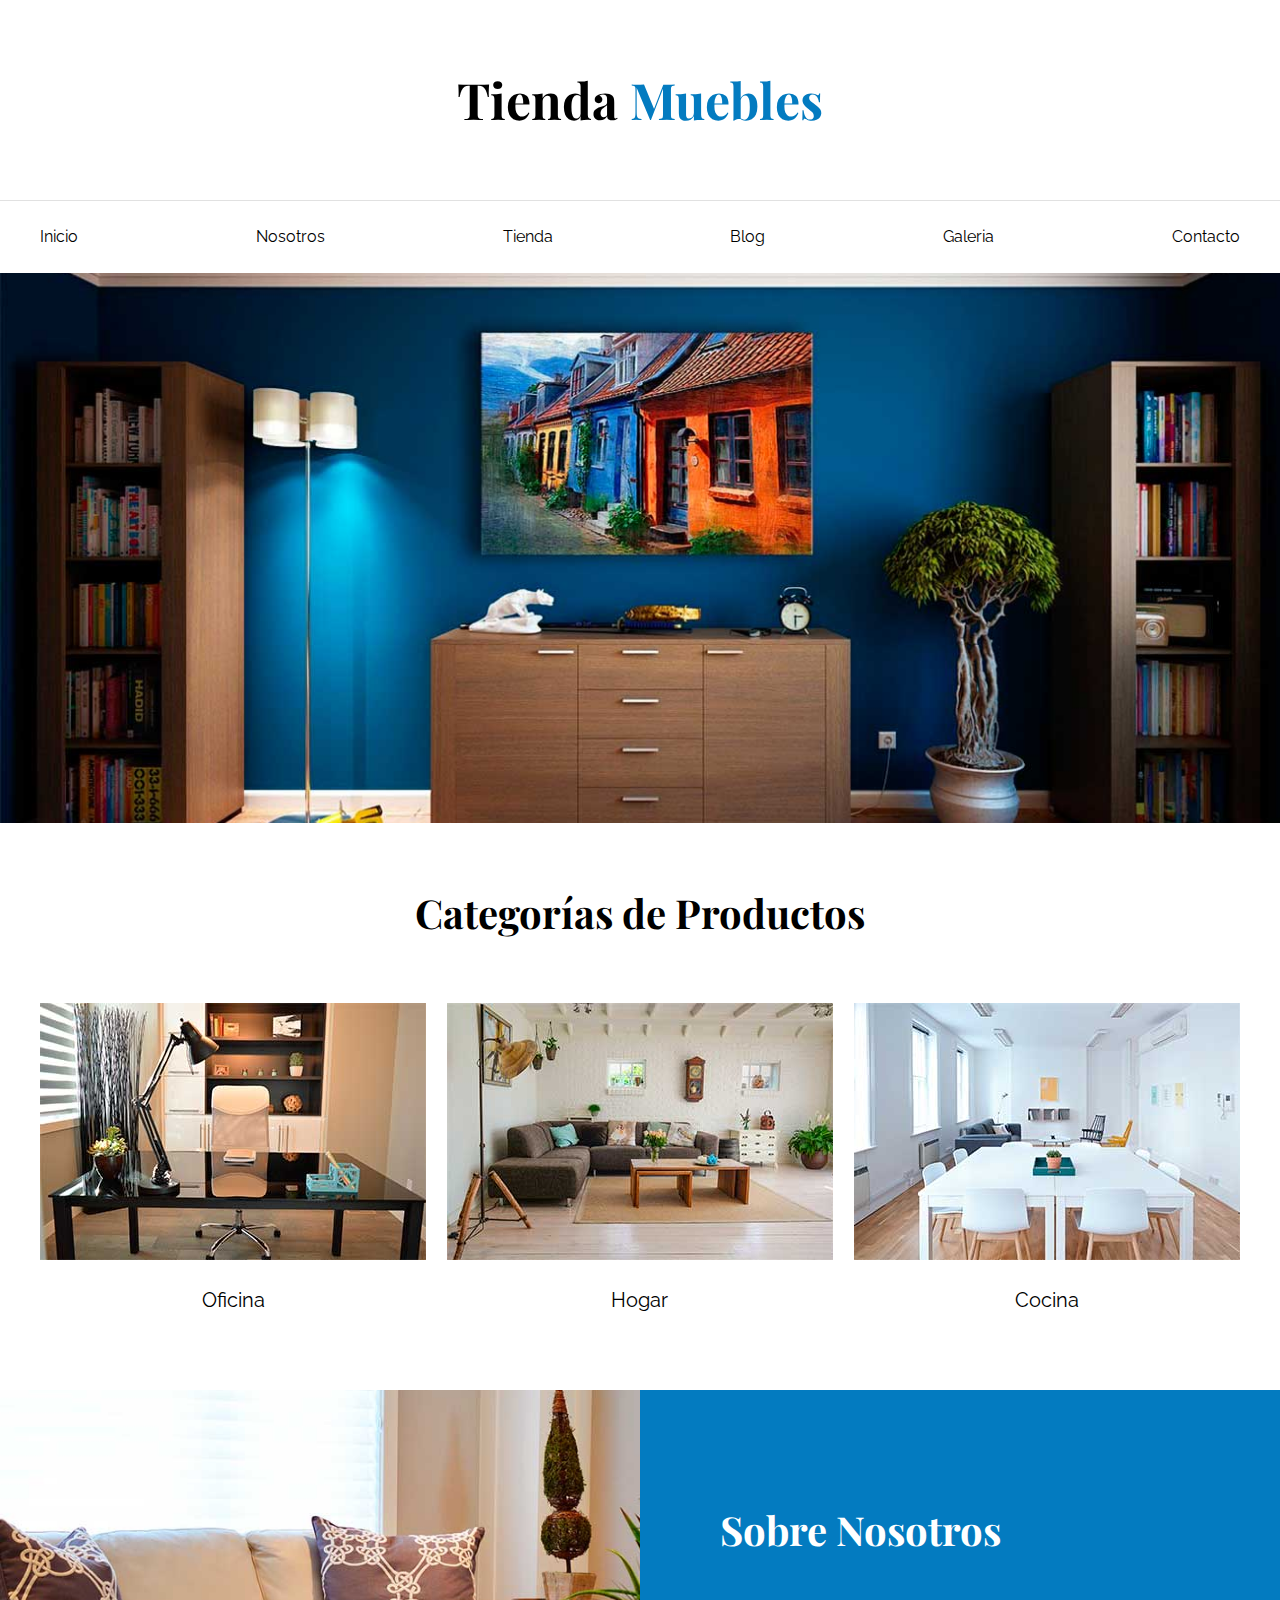
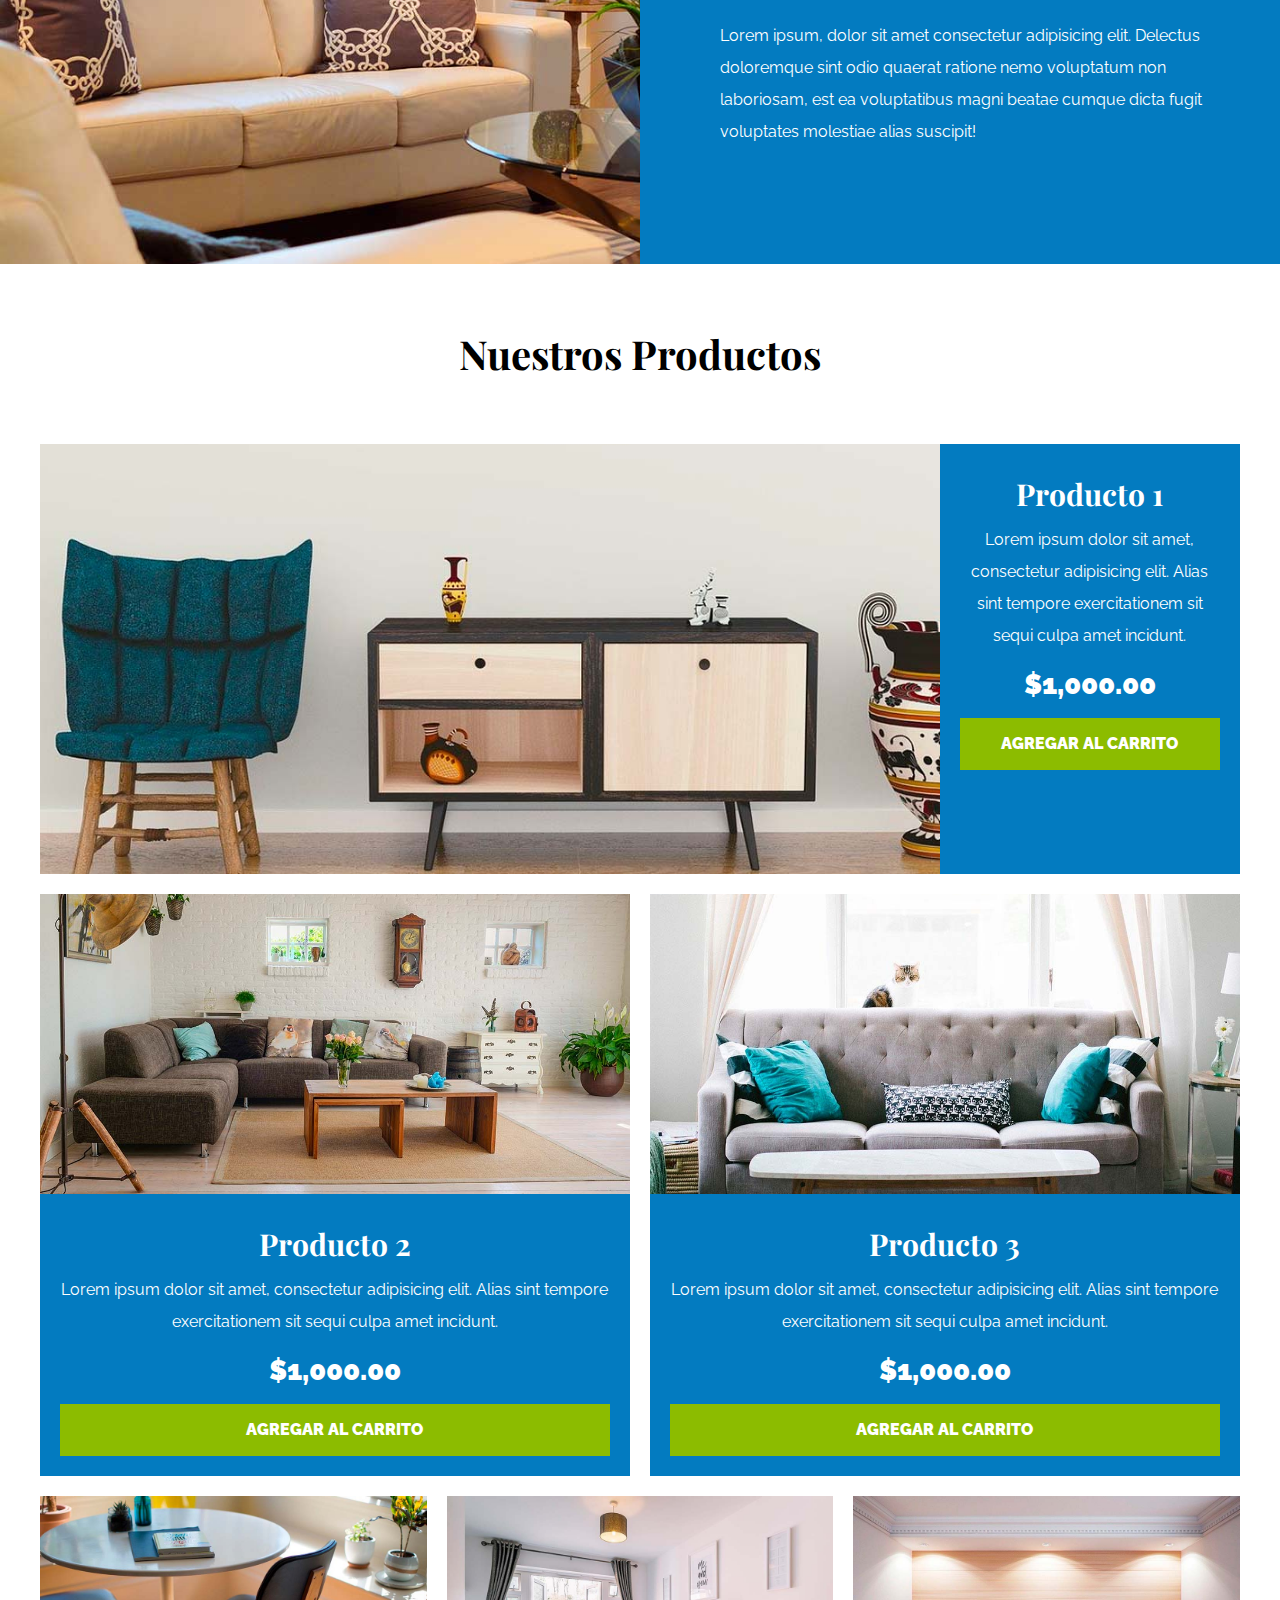
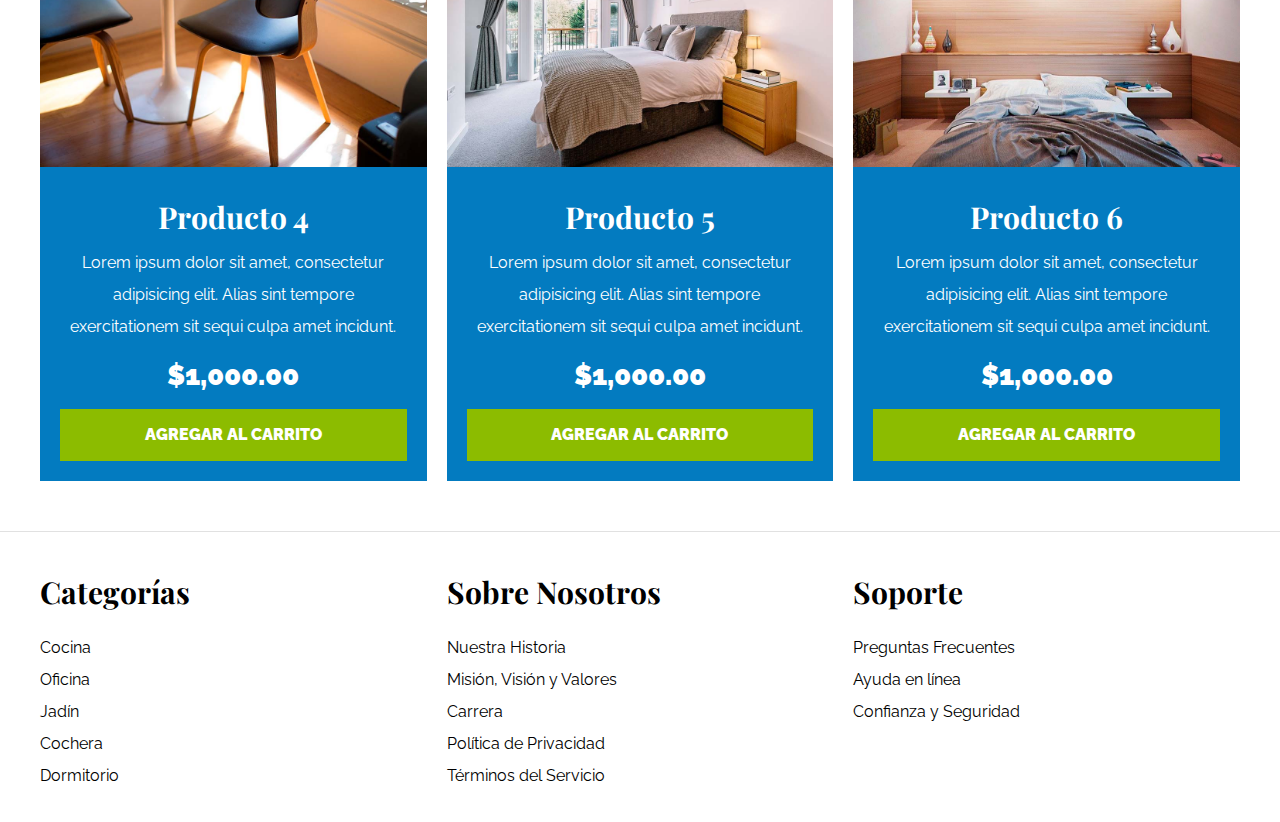
<file: index.html>
<!DOCTYPE html>
<html lang="en">
	<head>
		<meta charset="UTF-8" />
		<meta http-equiv="X-UA-Compatible" content="IE=edge" />
		<meta name="viewport" content="width=device-width, initial-scale=1.0" />
		<title>Ecommerse - Home</title>
		<link rel="stylesheet" href="css/sanitize.css" />
		<link rel="preconnect" href="https://fonts.googleapis.com" />
		<link rel="preconnect" href="https://fonts.gstatic.com" crossorigin />
		<link
			href="https://fonts.googleapis.com/css2?family=Playfair+Display:ital,wght@0,700;1,700&family=Raleway:ital,wght@0,100..900;1,100..900&display=swap"
			rel="stylesheet"
		/>
		<link rel="stylesheet" href="css/app.css" />
	</head>
	<body>
		<header>
			<h1 class="nombre-sitio">Tienda <span>Muebles</span></h1>
		</header>

		<div class="contenedor-navegacion">
			<nav class="nav-principal contenedor">
				<a href="index.html">Inicio</a>
				<a href="nosotros.html">Nosotros</a>
				<a href="tienda.html">Tienda</a>
				<a href="blog.html">Blog</a>
				<a href="galeria.html">Galeria</a>
				<a href="contacto.html">Contacto</a>
			</nav>
		</div>

		<div class="hero"></div>

		<section class="contenedor categorias text-center">
			<h2>Categorías de Productos</h2>

			<div class="listado-categorias">
				<div class="categoria">
					<img src="img/categoria1.jpg" alt="Imagen Categoria" />
					<a href="#">Oficina</a>
				</div>

				<div class="categoria">
					<img src="img/categoria2.jpg" alt="Imagen Categoria" />
					<a href="#">Hogar</a>
				</div>

				<div class="categoria">
					<img src="img/categoria3.jpg" alt="Imagen Categoria" />
					<a href="#">Cocina</a>
				</div>
			</div>
		</section>

		<section class="sobre-nosotros">
			<div class="contenedor sobre-nosotros-grid">
				<div class="texto-nosotros">
					<h2>Sobre Nosotros</h2>
					<p>
						Lorem ipsum, dolor sit amet consectetur adipisicing elit. Delectus doloremque sint odio quaerat
						ratione nemo voluptatum non laboriosam, est ea voluptatibus magni beatae cumque dicta fugit
						voluptates molestiae alias suscipit!
					</p>
				</div>
			</div>
		</section>

		<main class="contenido-principal contenedor">
			<h2 class="text-center">Nuestros Productos</h2>

			<div class="listado-productos">
				<div class="producto">
					<img src="img/producto1.jpg" alt="Imagen Producto" />

					<div class="texto-producto">
						<h3>Producto 1</h3>
						<p>
							Lorem ipsum dolor sit amet, consectetur adipisicing elit. Alias sint tempore exercitationem sit
							sequi culpa amet incidunt.
						</p>
						<p class="precio">$1,000.00</p>
						<a class="btn" href="#">Agregar al Carrito</a>
					</div>
					<!--Información del Producto-->
				</div>
				<!--Producto-->

				<div class="producto">
					<img src="img/producto2.jpg" alt="Imagen Producto" />

					<div class="texto-producto">
						<h3>Producto 2</h3>
						<p>
							Lorem ipsum dolor sit amet, consectetur adipisicing elit. Alias sint tempore exercitationem sit
							sequi culpa amet incidunt.
						</p>
						<p class="precio">$1,000.00</p>
						<a class="btn" href="#">Agregar al Carrito</a>
					</div>
					<!--Información del Producto-->
				</div>
				<!--Producto-->

				<div class="producto">
					<img src="img/producto3.jpg" alt="Imagen Producto" />

					<div class="texto-producto">
						<h3>Producto 3</h3>
						<p>
							Lorem ipsum dolor sit amet, consectetur adipisicing elit. Alias sint tempore exercitationem sit
							sequi culpa amet incidunt.
						</p>
						<p class="precio">$1,000.00</p>
						<a class="btn" href="#">Agregar al Carrito</a>
					</div>
					<!--Información del Producto-->
				</div>
				<!--Producto-->

				<div class="producto">
					<img src="img/producto4.jpg" alt="Imagen Producto" />

					<div class="texto-producto">
						<h3>Producto 4</h3>
						<p>
							Lorem ipsum dolor sit amet, consectetur adipisicing elit. Alias sint tempore exercitationem sit
							sequi culpa amet incidunt.
						</p>
						<p class="precio">$1,000.00</p>
						<a class="btn" href="#">Agregar al Carrito</a>
					</div>
					<!--Información del Producto-->
				</div>
				<!--Producto-->

				<div class="producto">
					<img src="img/producto5.jpg" alt="Imagen Producto" />

					<div class="texto-producto">
						<h3>Producto 5</h3>
						<p>
							Lorem ipsum dolor sit amet, consectetur adipisicing elit. Alias sint tempore exercitationem sit
							sequi culpa amet incidunt.
						</p>
						<p class="precio">$1,000.00</p>
						<a class="btn" href="#">Agregar al Carrito</a>
					</div>
					<!--Información del Producto-->
				</div>
				<!--Producto-->

				<div class="producto">
					<img src="img/producto6.jpg" alt="Imagen Producto" />

					<div class="texto-producto">
						<h3>Producto 6</h3>
						<p>
							Lorem ipsum dolor sit amet, consectetur adipisicing elit. Alias sint tempore exercitationem sit
							sequi culpa amet incidunt.
						</p>
						<p class="precio">$1,000.00</p>
						<a class="btn" href="#">Agregar al Carrito</a>
					</div>
					<!--Información del Producto-->
				</div>
				<!--Producto-->
			</div>
			<!--Fin de Listado de Productos-->
		</main>

		<footer class="site-footer">
			<div class="grid-footer contenedor">
				<div>
					<h3>Categorías</h3>

					<nav class="footer-menu">
						<a href="#">Cocina</a>
						<a href="#">Oficina</a>
						<a href="#">Jadín</a>
						<a href="#">Cochera</a>
						<a href="#">Dormitorio</a>
					</nav>
				</div>

				<div>
					<h3>Sobre Nosotros</h3>

					<nav class="footer-menu">
						<a href="#">Nuestra Historia</a>
						<a href="#">Misión, Visión y Valores</a>
						<a href="#">Carrera</a>
						<a href="#">Política de Privacidad</a>
						<a href="#">Términos del Servicio</a>
					</nav>
				</div>

				<div>
					<h3>Soporte</h3>

					<nav class="footer-menu">
						<a href="#">Preguntas Frecuentes</a>
						<a href="#">Ayuda en línea</a>
						<a href="#">Confianza y Seguridad</a>
					</nav>
				</div>
			</div>

			<!-- <p class="copyright">Todos los derechos reservados. TiendaMuebles</p> -->
		</footer>
	</body>
</html>
</file>
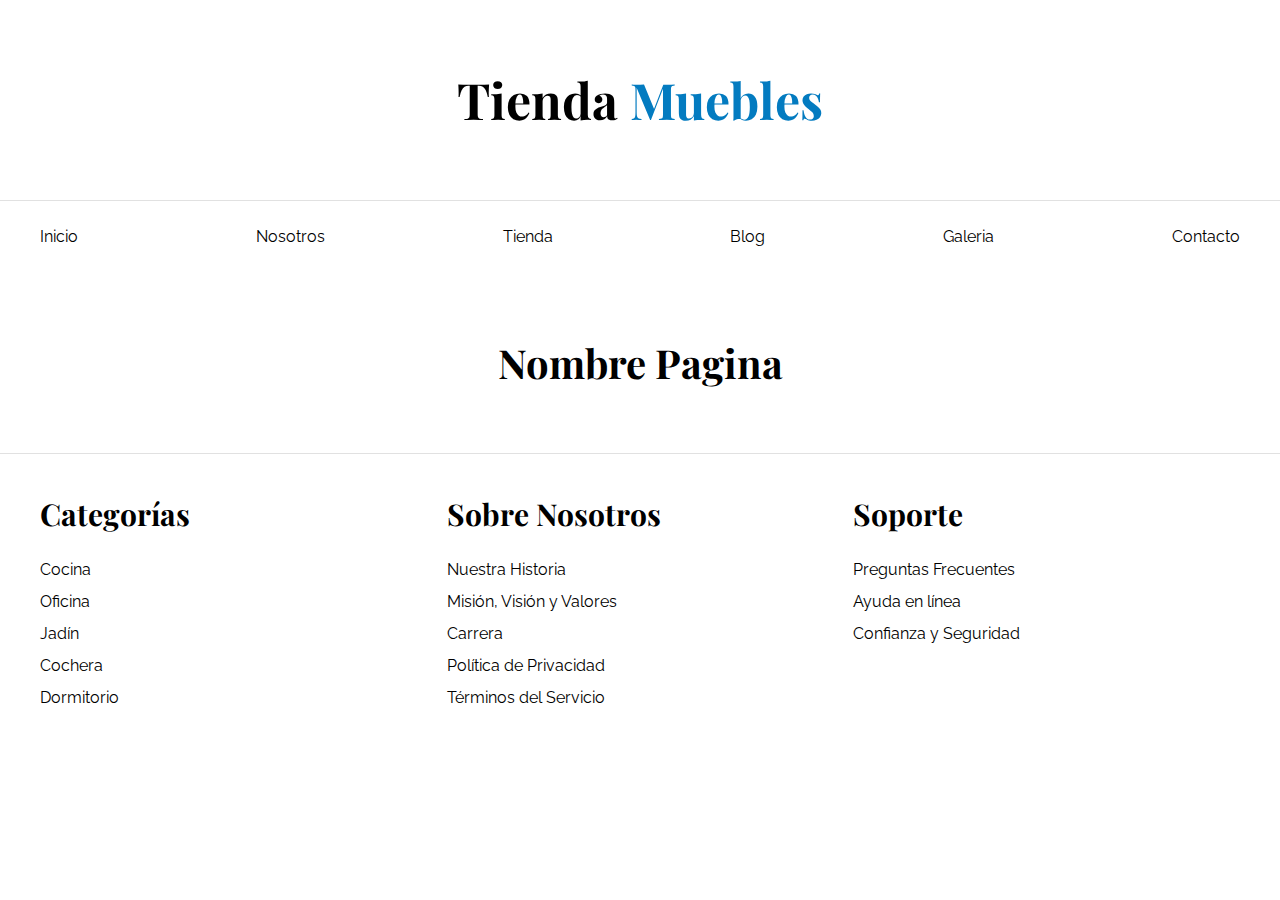
<file: base.html>
<!DOCTYPE html>
<html lang="en">
	<head>
		<meta charset="UTF-8" />
		<meta http-equiv="X-UA-Compatible" content="IE=edge" />
		<meta name="viewport" content="width=device-width, initial-scale=1.0" />
		<title>Ecommerse - Home</title>
		<link rel="stylesheet" href="css/sanitize.css" />
		<link rel="preconnect" href="https://fonts.googleapis.com" />
		<link rel="preconnect" href="https://fonts.gstatic.com" crossorigin />
		<link
			href="https://fonts.googleapis.com/css2?family=Playfair+Display:ital,wght@0,700;1,700&family=Raleway:ital,wght@0,100..900;1,100..900&display=swap"
			rel="stylesheet"
		/>
		<link rel="stylesheet" href="css/app.css" />
	</head>
	<body>
		<header>
			<h1 class="nombre-sitio">Tienda <span>Muebles</span></h1>
		</header>

		<div class="contenedor-navegacion">
			<nav class="nav-principal contenedor">
				<a href="index.html">Inicio</a>
				<a href="nosotros.html">Nosotros</a>
				<a href="tienda.html">Tienda</a>
				<a href="blog.html">Blog</a>
				<a href="galeria.html">Galeria</a>
				<a href="contacto.html">Contacto</a>
			</nav>
		</div>

		<main class="contenido-principal contenedor">
			<h2 class="text-center">Nombre Pagina</h2>
		</main>

		<footer class="site-footer">
			<div class="grid-footer contenedor">
				<div>
					<h3>Categorías</h3>

					<nav class="footer-menu">
						<a href="#">Cocina</a>
						<a href="#">Oficina</a>
						<a href="#">Jadín</a>
						<a href="#">Cochera</a>
						<a href="#">Dormitorio</a>
					</nav>
				</div>

				<div>
					<h3>Sobre Nosotros</h3>

					<nav class="footer-menu">
						<a href="#">Nuestra Historia</a>
						<a href="#">Misión, Visión y Valores</a>
						<a href="#">Carrera</a>
						<a href="#">Política de Privacidad</a>
						<a href="#">Términos del Servicio</a>
					</nav>
				</div>

				<div>
					<h3>Soporte</h3>

					<nav class="footer-menu">
						<a href="#">Preguntas Frecuentes</a>
						<a href="#">Ayuda en línea</a>
						<a href="#">Confianza y Seguridad</a>
					</nav>
				</div>
			</div>
		</footer>
	</body>
</html>
</file>
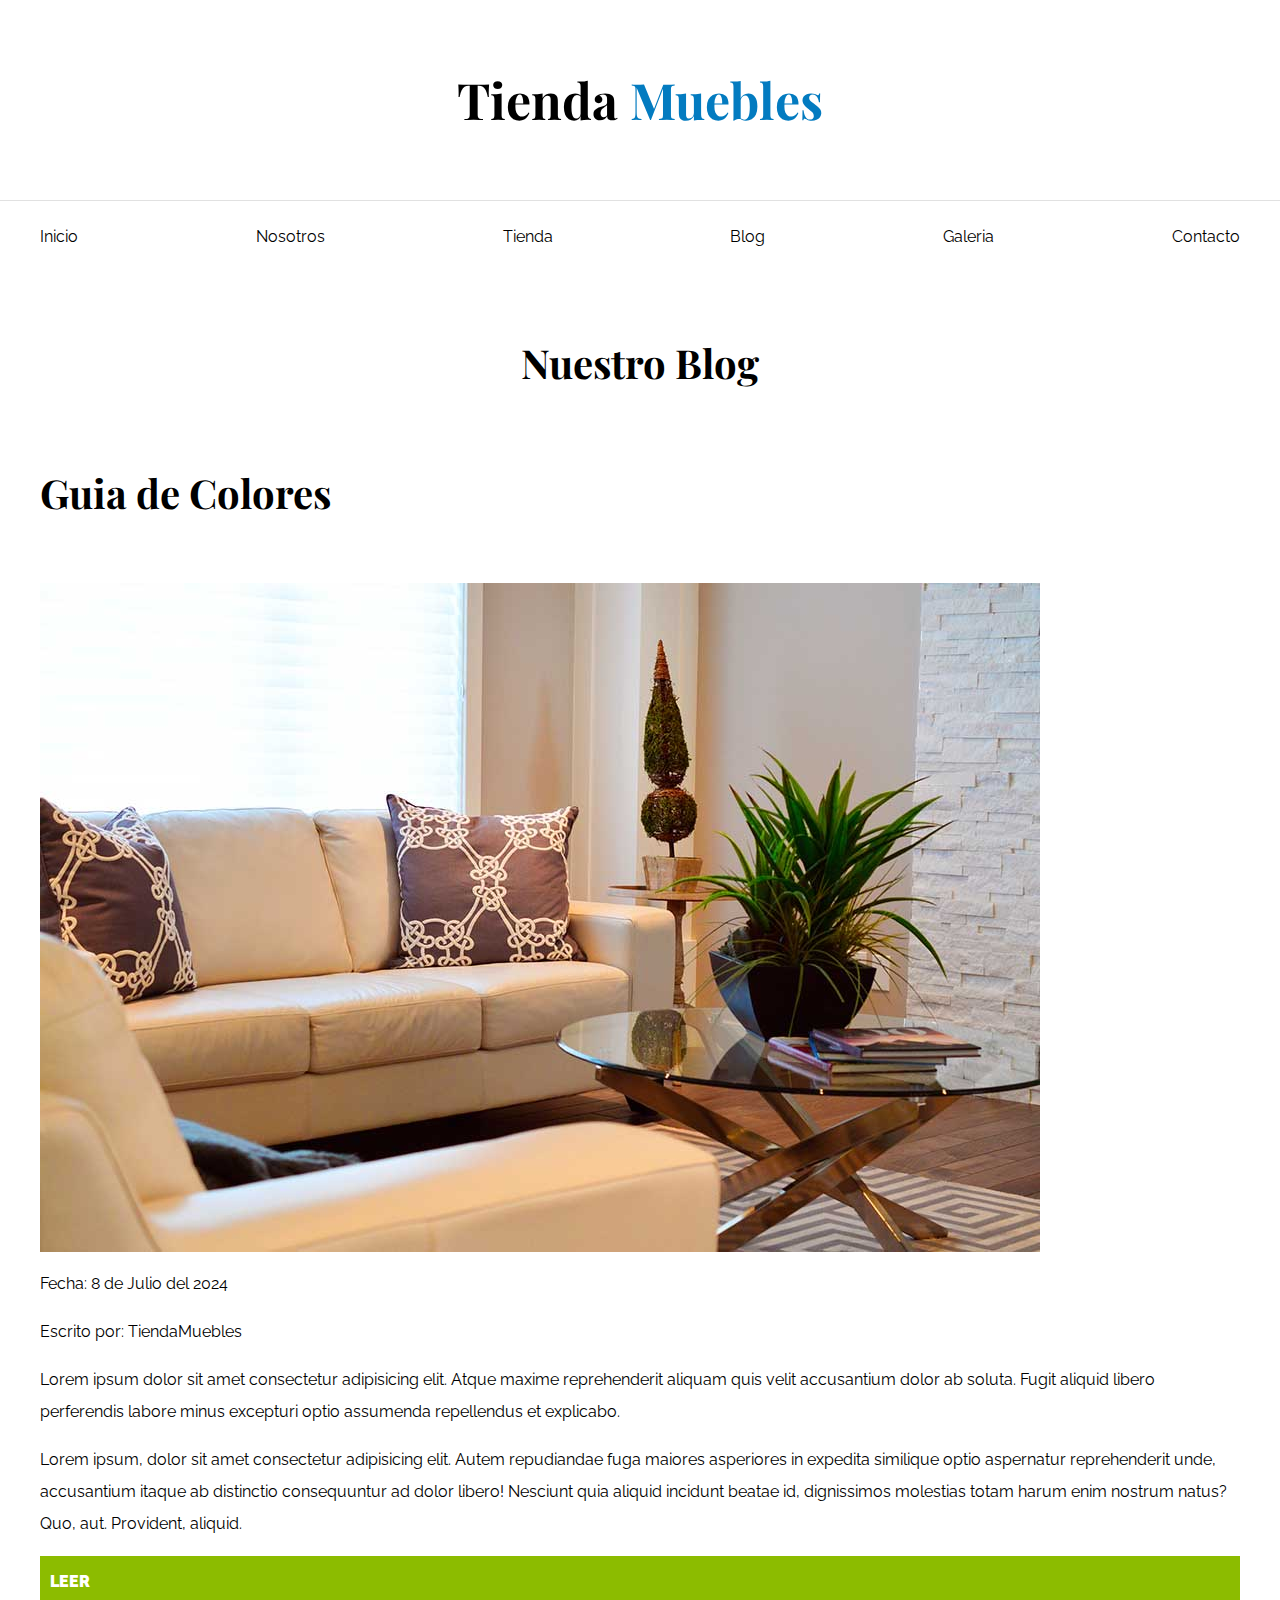
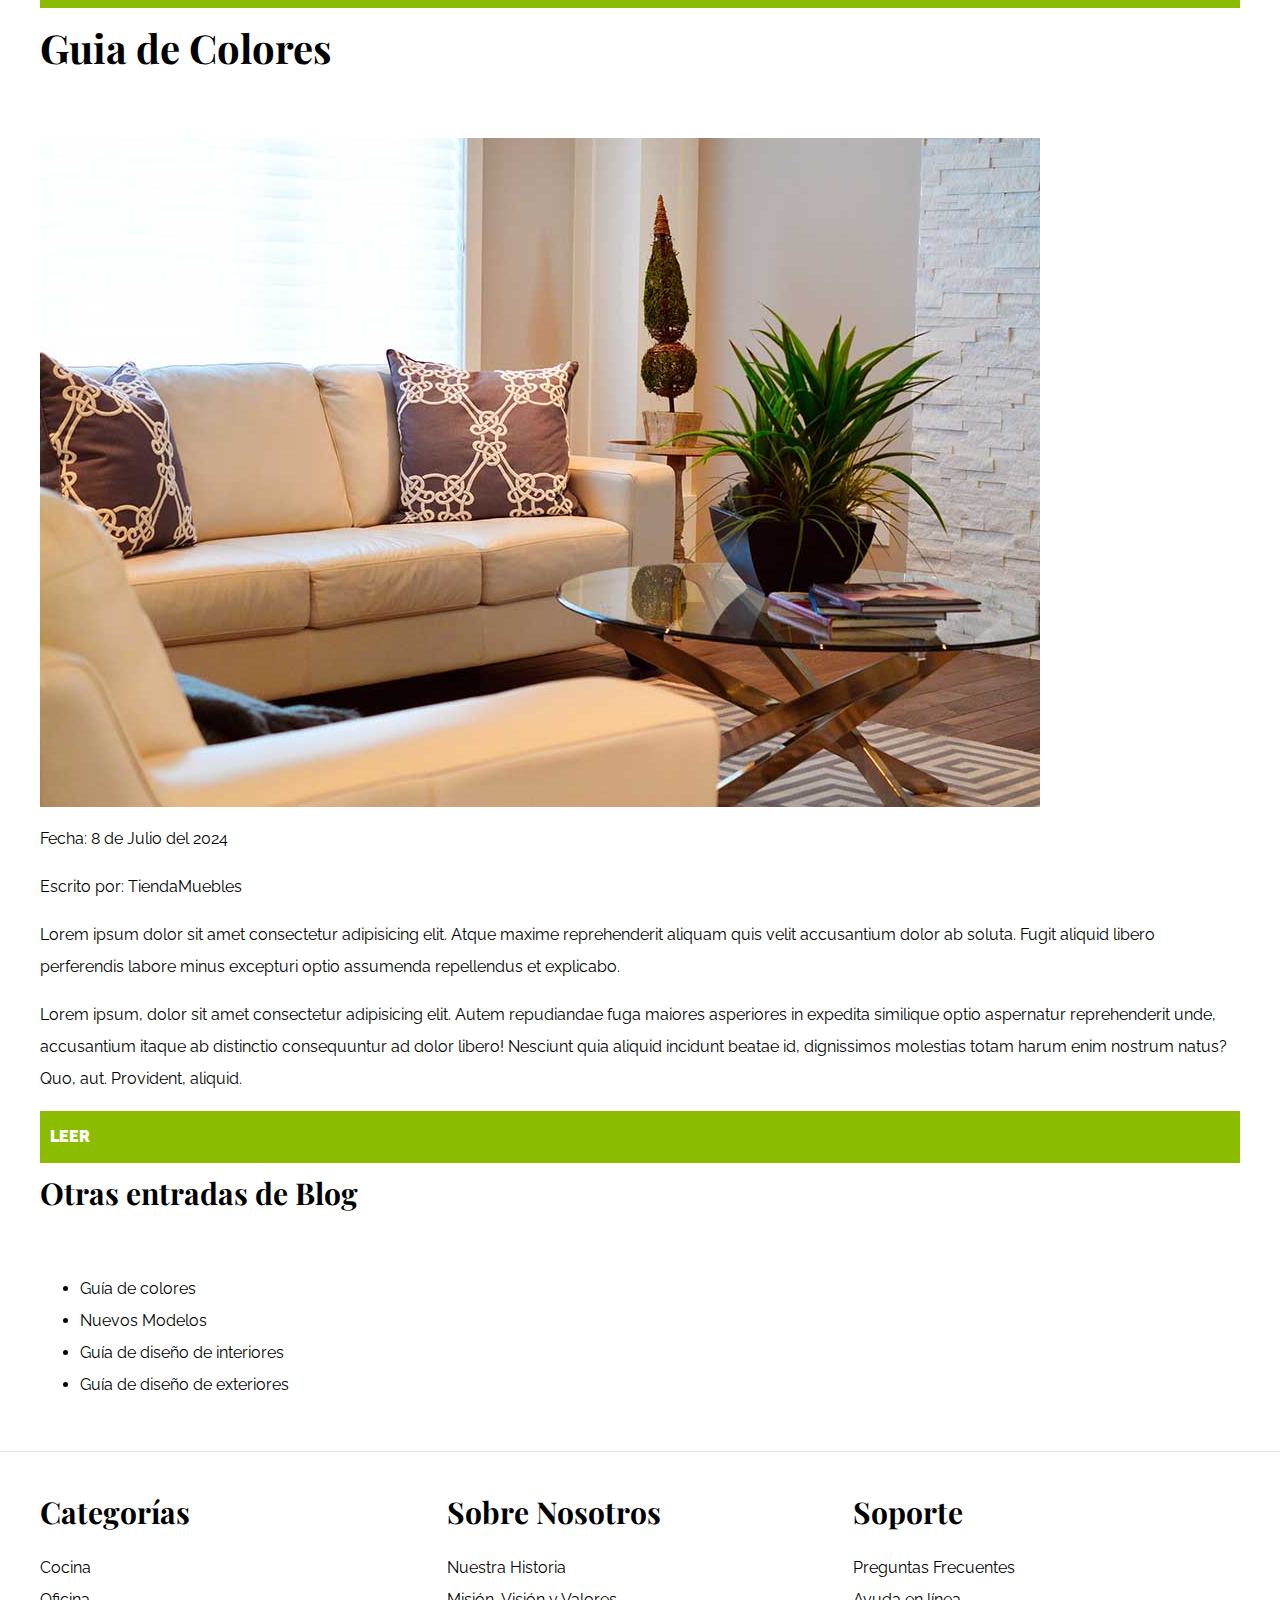
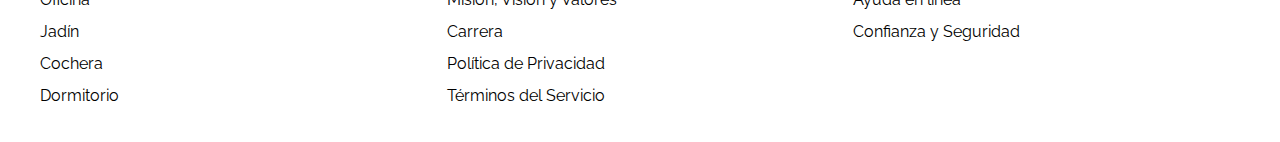
<file: blog.html>
<!DOCTYPE html>
<html lang="en">
	<head>
		<meta charset="UTF-8" />
		<meta http-equiv="X-UA-Compatible" content="IE=edge" />
		<meta name="viewport" content="width=device-width, initial-scale=1.0" />
		<title>Ecommerse - Blog</title>
		<link rel="stylesheet" href="css/sanitize.css" />
		<link rel="preconnect" href="https://fonts.googleapis.com" />
		<link rel="preconnect" href="https://fonts.gstatic.com" crossorigin />
		<link
			href="https://fonts.googleapis.com/css2?family=Playfair+Display:ital,wght@0,700;1,700&family=Raleway:ital,wght@0,100..900;1,100..900&display=swap"
			rel="stylesheet"
		/>
		<link rel="stylesheet" href="css/app.css" />
	</head>
	<body>
		<header>
			<h1 class="nombre-sitio">Tienda <span>Muebles</span></h1>
		</header>

		<div class="contenedor-navegacion">
			<nav class="nav-principal contenedor">
				<a href="index.html">Inicio</a>
				<a href="nosotros.html">Nosotros</a>
				<a href="tienda.html">Tienda</a>
				<a href="blog.html">Blog</a>
				<a href="galeria.html">Galeria</a>
				<a href="contacto.html">Contacto</a>
			</nav>
		</div>

		<main class="contenido-principal contenedor">
			<h2 class="text-center">Nuestro Blog</h2>

			<section class="contenedor-blog">
				<div class="blog">
					<article class="entrada">
						<h2>Guia de Colores</h2>

						<div class="imagen">
							<img src="img/nosotros.jpg" alt="Imagen blog" />
						</div>

						<div class="entrada-meta">
							<p>Fecha: <span>8 de Julio del 2024</span></p>
							<p>Escrito por: <span>TiendaMuebles</span></p>
						</div>

						<div class="entrada-blog">
							<p>
								Lorem ipsum dolor sit amet consectetur adipisicing elit. Atque maxime reprehenderit aliquam quis
								velit accusantium dolor ab soluta. Fugit aliquid libero perferendis labore minus excepturi optio
								assumenda repellendus et explicabo.
							</p>

							<p>
								Lorem ipsum, dolor sit amet consectetur adipisicing elit. Autem repudiandae fuga maiores asperiores
								in expedita similique optio aspernatur reprehenderit unde, accusantium itaque ab distinctio
								consequuntur ad dolor libero! Nesciunt quia aliquid incidunt beatae id, dignissimos molestias totam
								harum enim nostrum natus? Quo, aut. Provident, aliquid.
							</p>
						</div>
						<a href="entrada.html" class="btn max-width-30">Leer</a>
					</article>

					<article class="entrada">
						<h2>Guia de Colores</h2>

						<div class="imagen">
							<img src="img/nosotros.jpg" alt="Imagen blog" />
						</div>

						<div class="entrada-meta">
							<p>Fecha: <span>8 de Julio del 2024</span></p>
							<p>Escrito por: <span>TiendaMuebles</span></p>
						</div>

						<div class="entrada-blog">
							<p>
								Lorem ipsum dolor sit amet consectetur adipisicing elit. Atque maxime reprehenderit aliquam quis
								velit accusantium dolor ab soluta. Fugit aliquid libero perferendis labore minus excepturi optio
								assumenda repellendus et explicabo.
							</p>

							<p>
								Lorem ipsum, dolor sit amet consectetur adipisicing elit. Autem repudiandae fuga maiores asperiores
								in expedita similique optio aspernatur reprehenderit unde, accusantium itaque ab distinctio
								consequuntur ad dolor libero! Nesciunt quia aliquid incidunt beatae id, dignissimos molestias totam
								harum enim nostrum natus? Quo, aut. Provident, aliquid.
							</p>
						</div>

						<a href="entrada.html" class="btn max-width-30">Leer</a>
					</article>
				</div>

				<aside>
					<h3>Otras entradas de Blog</h3>

					<ul>
						<li>
							<a href="entrada.html">Guía de colores</a>
						</li>
						<li>
							<a href="entrada.html">Nuevos Modelos</a>
						</li>
						<li>
							<a href="entrada.html">Guía de diseño de interiores</a>
						</li>
						<li>
							<a href="entrada.html">Guía de diseño de exteriores</a>
						</li>
					</ul>
				</aside>
			</section>
		</main>

		<footer class="site-footer">
			<div class="grid-footer contenedor">
				<div>
					<h3>Categorías</h3>

					<nav class="footer-menu">
						<a href="#">Cocina</a>
						<a href="#">Oficina</a>
						<a href="#">Jadín</a>
						<a href="#">Cochera</a>
						<a href="#">Dormitorio</a>
					</nav>
				</div>

				<div>
					<h3>Sobre Nosotros</h3>

					<nav class="footer-menu">
						<a href="#">Nuestra Historia</a>
						<a href="#">Misión, Visión y Valores</a>
						<a href="#">Carrera</a>
						<a href="#">Política de Privacidad</a>
						<a href="#">Términos del Servicio</a>
					</nav>
				</div>

				<div>
					<h3>Soporte</h3>

					<nav class="footer-menu">
						<a href="#">Preguntas Frecuentes</a>
						<a href="#">Ayuda en línea</a>
						<a href="#">Confianza y Seguridad</a>
					</nav>
				</div>
			</div>
		</footer>
	</body>
</html>
</file>
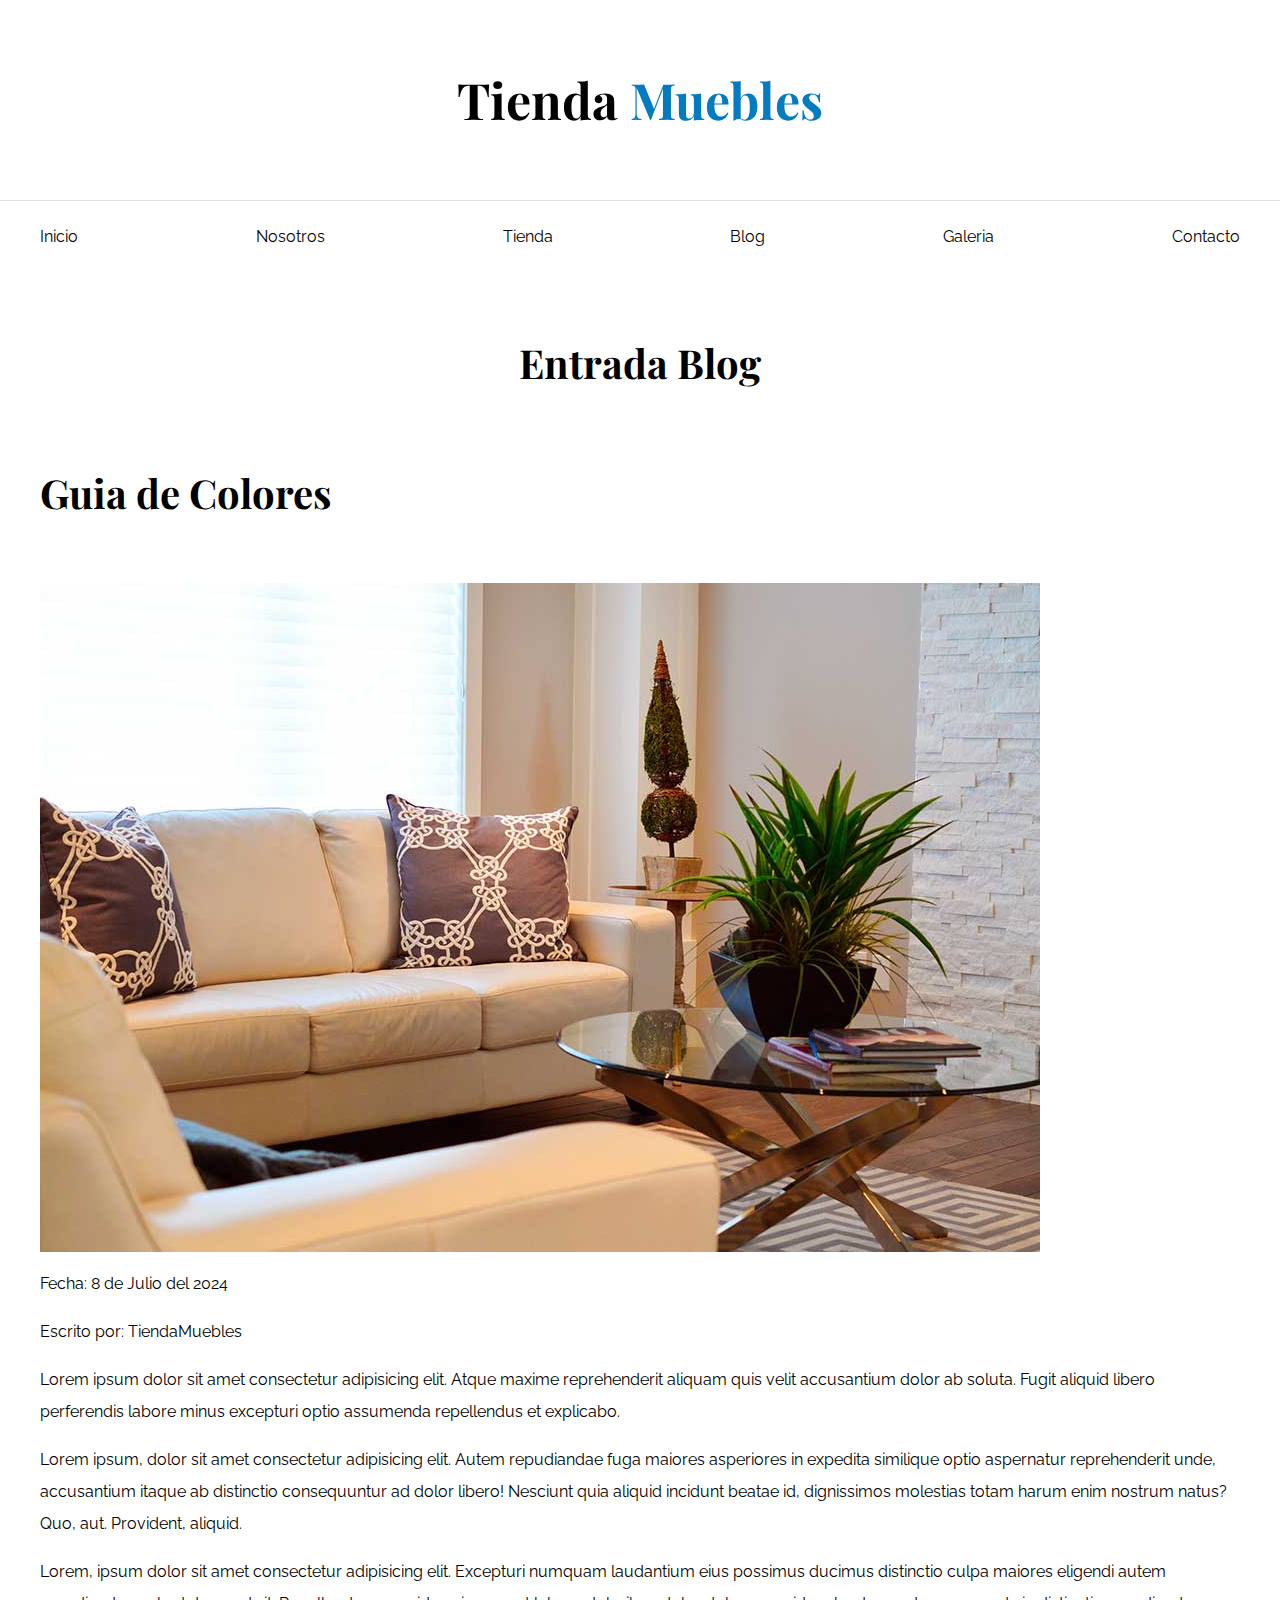
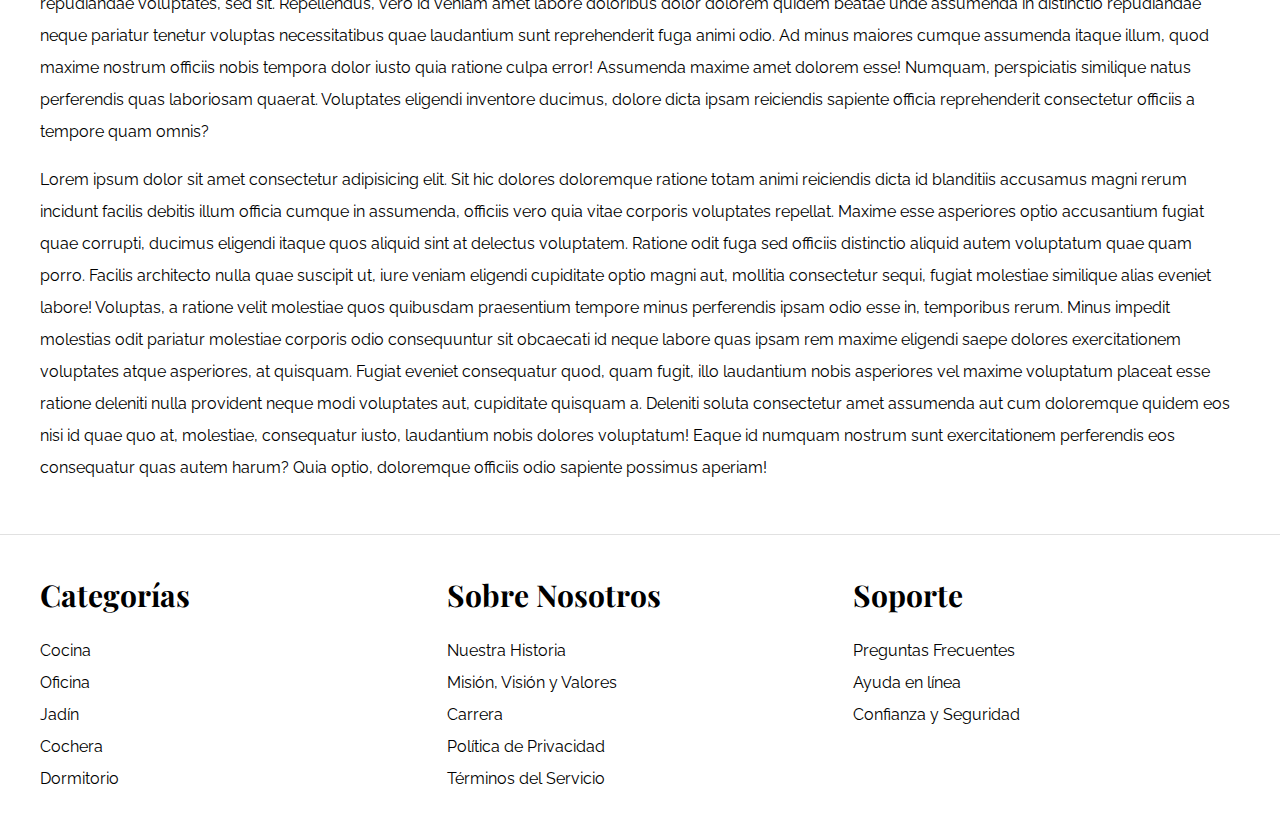
<file: entrada.html>
<!DOCTYPE html>
<html lang="en">
	<head>
		<meta charset="UTF-8" />
		<meta http-equiv="X-UA-Compatible" content="IE=edge" />
		<meta name="viewport" content="width=device-width, initial-scale=1.0" />
		<title>Ecommerse - Entrada Blog</title>
		<link rel="stylesheet" href="css/sanitize.css" />
		<link rel="preconnect" href="https://fonts.googleapis.com" />
		<link rel="preconnect" href="https://fonts.gstatic.com" crossorigin />
		<link
			href="https://fonts.googleapis.com/css2?family=Playfair+Display:ital,wght@0,700;1,700&family=Raleway:ital,wght@0,100..900;1,100..900&display=swap"
			rel="stylesheet"
		/>
		<link rel="stylesheet" href="css/app.css" />
	</head>
	<body>
		<header>
			<h1 class="nombre-sitio">Tienda <span>Muebles</span></h1>
		</header>

		<div class="contenedor-navegacion">
			<nav class="nav-principal contenedor">
				<a href="index.html">Inicio</a>
				<a href="nosotros.html">Nosotros</a>
				<a href="tienda.html">Tienda</a>
				<a href="blog.html">Blog</a>
				<a href="galeria.html">Galeria</a>
				<a href="contacto.html">Contacto</a>
			</nav>
		</div>

		<main class="contenido-principal contenedor">
			<h2 class="text-center">Entrada Blog</h2>

			<article class="entrada contenido-entrada-blog">
				<h2>Guia de Colores</h2>

				<div class="imagen">
					<img src="img/nosotros.jpg" alt="Imagen blog" />
				</div>

				<div class="entrada-meta">
					<p>Fecha: <span>8 de Julio del 2024</span></p>
					<p>Escrito por: <span>TiendaMuebles</span></p>
				</div>

				<div class="entrada-blog">
					<p>
						Lorem ipsum dolor sit amet consectetur adipisicing elit. Atque maxime reprehenderit aliquam quis
						velit accusantium dolor ab soluta. Fugit aliquid libero perferendis labore minus excepturi optio
						assumenda repellendus et explicabo.
					</p>

					<p>
						Lorem ipsum, dolor sit amet consectetur adipisicing elit. Autem repudiandae fuga maiores asperiores
						in expedita similique optio aspernatur reprehenderit unde, accusantium itaque ab distinctio
						consequuntur ad dolor libero! Nesciunt quia aliquid incidunt beatae id, dignissimos molestias totam
						harum enim nostrum natus? Quo, aut. Provident, aliquid.
					</p>
					<p>
						Lorem, ipsum dolor sit amet consectetur adipisicing elit. Excepturi numquam laudantium eius possimus
						ducimus distinctio culpa maiores eligendi autem repudiandae voluptates, sed sit. Repellendus, vero
						id veniam amet labore doloribus dolor dolorem quidem beatae unde assumenda in distinctio repudiandae
						neque pariatur tenetur voluptas necessitatibus quae laudantium sunt reprehenderit fuga animi odio.
						Ad minus maiores cumque assumenda itaque illum, quod maxime nostrum officiis nobis tempora dolor
						iusto quia ratione culpa error! Assumenda maxime amet dolorem esse! Numquam, perspiciatis similique
						natus perferendis quas laboriosam quaerat. Voluptates eligendi inventore ducimus, dolore dicta ipsam
						reiciendis sapiente officia reprehenderit consectetur officiis a tempore quam omnis?
					</p>
					<p>
						Lorem ipsum dolor sit amet consectetur adipisicing elit. Sit hic dolores doloremque ratione totam
						animi reiciendis dicta id blanditiis accusamus magni rerum incidunt facilis debitis illum officia
						cumque in assumenda, officiis vero quia vitae corporis voluptates repellat. Maxime esse asperiores
						optio accusantium fugiat quae corrupti, ducimus eligendi itaque quos aliquid sint at delectus
						voluptatem. Ratione odit fuga sed officiis distinctio aliquid autem voluptatum quae quam porro.
						Facilis architecto nulla quae suscipit ut, iure veniam eligendi cupiditate optio magni aut, mollitia
						consectetur sequi, fugiat molestiae similique alias eveniet labore! Voluptas, a ratione velit
						molestiae quos quibusdam praesentium tempore minus perferendis ipsam odio esse in, temporibus rerum.
						Minus impedit molestias odit pariatur molestiae corporis odio consequuntur sit obcaecati id neque
						labore quas ipsam rem maxime eligendi saepe dolores exercitationem voluptates atque asperiores, at
						quisquam. Fugiat eveniet consequatur quod, quam fugit, illo laudantium nobis asperiores vel maxime
						voluptatum placeat esse ratione deleniti nulla provident neque modi voluptates aut, cupiditate
						quisquam a. Deleniti soluta consectetur amet assumenda aut cum doloremque quidem eos nisi id quae
						quo at, molestiae, consequatur iusto, laudantium nobis dolores voluptatum! Eaque id numquam nostrum
						sunt exercitationem perferendis eos consequatur quas autem harum? Quia optio, doloremque officiis
						odio sapiente possimus aperiam!
					</p>
				</div>
			</article>
		</main>

		<footer class="site-footer">
			<div class="grid-footer contenedor">
				<div>
					<h3>Categorías</h3>

					<nav class="footer-menu">
						<a href="#">Cocina</a>
						<a href="#">Oficina</a>
						<a href="#">Jadín</a>
						<a href="#">Cochera</a>
						<a href="#">Dormitorio</a>
					</nav>
				</div>

				<div>
					<h3>Sobre Nosotros</h3>

					<nav class="footer-menu">
						<a href="#">Nuestra Historia</a>
						<a href="#">Misión, Visión y Valores</a>
						<a href="#">Carrera</a>
						<a href="#">Política de Privacidad</a>
						<a href="#">Términos del Servicio</a>
					</nav>
				</div>

				<div>
					<h3>Soporte</h3>

					<nav class="footer-menu">
						<a href="#">Preguntas Frecuentes</a>
						<a href="#">Ayuda en línea</a>
						<a href="#">Confianza y Seguridad</a>
					</nav>
				</div>
			</div>
		</footer>
	</body>
</html>
</file>
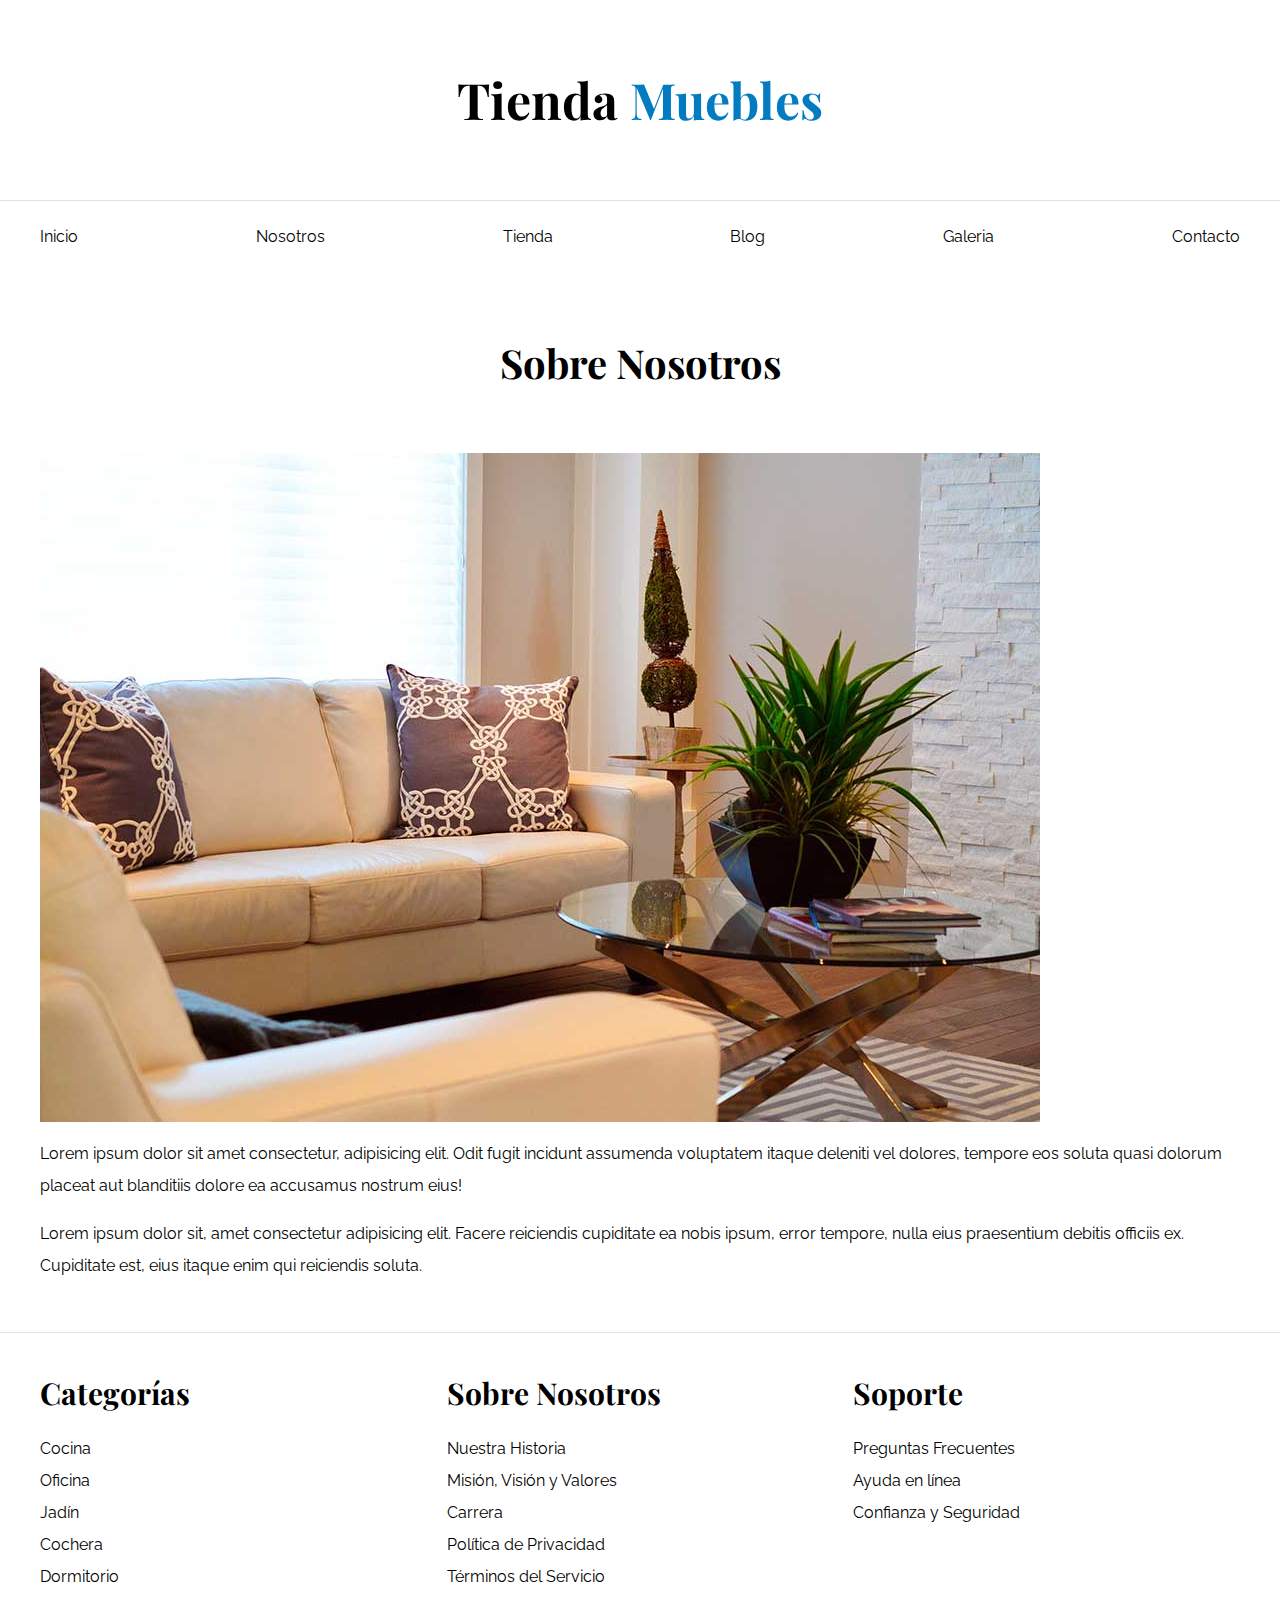
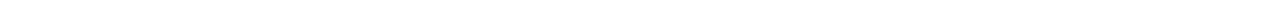
<file: nosotros.html>
<!DOCTYPE html>
<html lang="en">
	<head>
		<meta charset="UTF-8" />
		<meta http-equiv="X-UA-Compatible" content="IE=edge" />
		<meta name="viewport" content="width=device-width, initial-scale=1.0" />
		<title>Ecommerse - Nosotros</title>
		<link rel="stylesheet" href="css/sanitize.css" />
		<link rel="preconnect" href="https://fonts.googleapis.com" />
		<link rel="preconnect" href="https://fonts.gstatic.com" crossorigin />
		<link
			href="https://fonts.googleapis.com/css2?family=Playfair+Display:ital,wght@0,700;1,700&family=Raleway:ital,wght@0,100..900;1,100..900&display=swap"
			rel="stylesheet"
		/>
		<link rel="stylesheet" href="css/app.css" />
	</head>
	<body>
		<header>
			<h1 class="nombre-sitio">Tienda <span>Muebles</span></h1>
		</header>

		<div class="contenedor-navegacion">
			<nav class="nav-principal contenedor">
				<a href="index.html">Inicio</a>
				<a href="nosotros.html">Nosotros</a>
				<a href="tienda.html">Tienda</a>
				<a href="blog.html">Blog</a>
				<a href="galeria.html">Galeria</a>
				<a href="contacto.html">Contacto</a>
			</nav>
		</div>

		<main class="contenido-principal contenedor">
			<h2 class="text-center">Sobre Nosotros</h2>

			<div class="contenido-nosotros">
				<div class="imagen">
					<img src="img/nosotros.jpg" alt="Imagen nosotros" />
				</div>

				<div class="informacion-nosotros">
					<p>
						Lorem ipsum dolor sit amet consectetur, adipisicing elit. Odit fugit incidunt assumenda voluptatem
						itaque deleniti vel dolores, tempore eos soluta quasi dolorum placeat aut blanditiis dolore ea
						accusamus nostrum eius!
					</p>

					<p>
						Lorem ipsum dolor sit, amet consectetur adipisicing elit. Facere reiciendis cupiditate ea nobis
						ipsum, error tempore, nulla eius praesentium debitis officiis ex. Cupiditate est, eius itaque enim
						qui reiciendis soluta.
					</p>
				</div>
			</div>
		</main>

		<footer class="site-footer">
			<div class="grid-footer contenedor">
				<div>
					<h3>Categorías</h3>

					<nav class="footer-menu">
						<a href="#">Cocina</a>
						<a href="#">Oficina</a>
						<a href="#">Jadín</a>
						<a href="#">Cochera</a>
						<a href="#">Dormitorio</a>
					</nav>
				</div>

				<div>
					<h3>Sobre Nosotros</h3>

					<nav class="footer-menu">
						<a href="#">Nuestra Historia</a>
						<a href="#">Misión, Visión y Valores</a>
						<a href="#">Carrera</a>
						<a href="#">Política de Privacidad</a>
						<a href="#">Términos del Servicio</a>
					</nav>
				</div>

				<div>
					<h3>Soporte</h3>

					<nav class="footer-menu">
						<a href="#">Preguntas Frecuentes</a>
						<a href="#">Ayuda en línea</a>
						<a href="#">Confianza y Seguridad</a>
					</nav>
				</div>
			</div>
		</footer>
	</body>
</html>
</file>
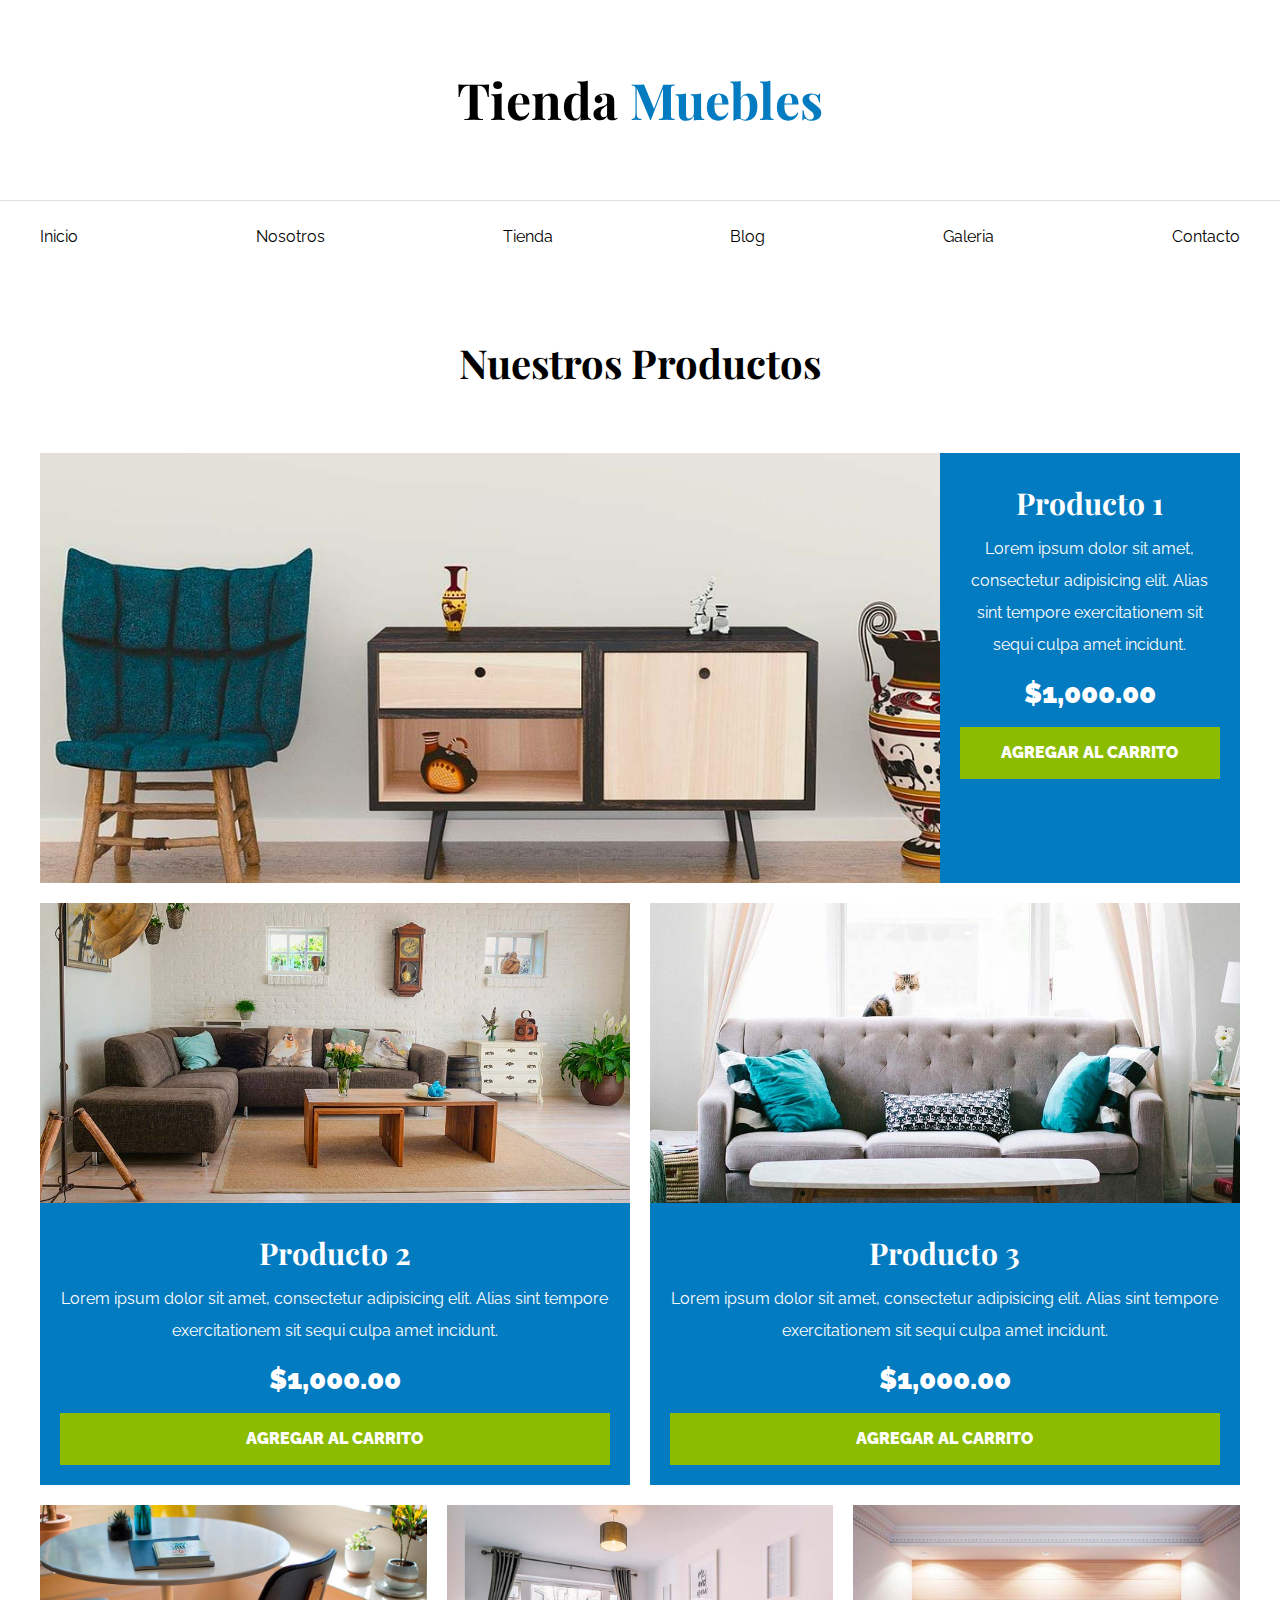
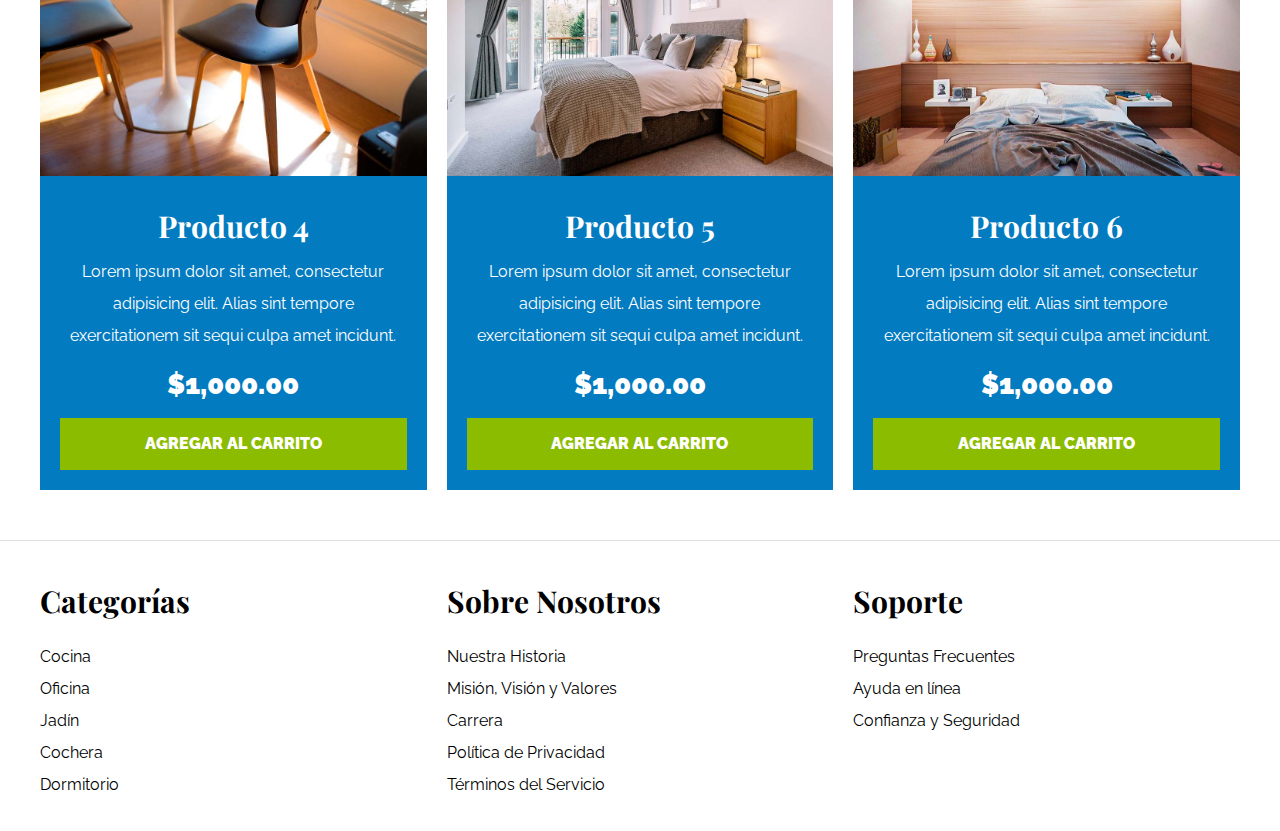
<file: tienda.html>
<!DOCTYPE html>
<html lang="en">
	<head>
		<meta charset="UTF-8" />
		<meta http-equiv="X-UA-Compatible" content="IE=edge" />
		<meta name="viewport" content="width=device-width, initial-scale=1.0" />
		<title>Ecommerse - Tienda</title>
		<link rel="stylesheet" href="css/sanitize.css" />
		<link rel="preconnect" href="https://fonts.googleapis.com" />
		<link rel="preconnect" href="https://fonts.gstatic.com" crossorigin />
		<link
			href="https://fonts.googleapis.com/css2?family=Playfair+Display:ital,wght@0,700;1,700&family=Raleway:ital,wght@0,100..900;1,100..900&display=swap"
			rel="stylesheet"
		/>
		<link rel="stylesheet" href="css/app.css" />
	</head>
	<body>
		<header>
			<h1 class="nombre-sitio">Tienda <span>Muebles</span></h1>
		</header>

		<div class="contenedor-navegacion">
			<nav class="nav-principal contenedor">
				<a href="index.html">Inicio</a>
				<a href="nosotros.html">Nosotros</a>
				<a href="tienda.html">Tienda</a>
				<a href="blog.html">Blog</a>
				<a href="galeria.html">Galeria</a>
				<a href="contacto.html">Contacto</a>
			</nav>
		</div>

		<main class="contenido-principal contenedor">
			<h2 class="text-center">Nuestros Productos</h2>

			<div class="listado-productos">
				<div class="producto">
					<img src="img/producto1.jpg" alt="Imagen Producto" />

					<div class="texto-producto">
						<h3>Producto 1</h3>
						<p>
							Lorem ipsum dolor sit amet, consectetur adipisicing elit. Alias sint tempore exercitationem sit
							sequi culpa amet incidunt.
						</p>
						<p class="precio">$1,000.00</p>
						<a class="btn" href="#">Agregar al Carrito</a>
					</div>
					<!--Información del Producto-->
				</div>
				<!--Producto-->

				<div class="producto">
					<img src="img/producto2.jpg" alt="Imagen Producto" />

					<div class="texto-producto">
						<h3>Producto 2</h3>
						<p>
							Lorem ipsum dolor sit amet, consectetur adipisicing elit. Alias sint tempore exercitationem sit
							sequi culpa amet incidunt.
						</p>
						<p class="precio">$1,000.00</p>
						<a class="btn" href="#">Agregar al Carrito</a>
					</div>
					<!--Información del Producto-->
				</div>
				<!--Producto-->

				<div class="producto">
					<img src="img/producto3.jpg" alt="Imagen Producto" />

					<div class="texto-producto">
						<h3>Producto 3</h3>
						<p>
							Lorem ipsum dolor sit amet, consectetur adipisicing elit. Alias sint tempore exercitationem sit
							sequi culpa amet incidunt.
						</p>
						<p class="precio">$1,000.00</p>
						<a class="btn" href="#">Agregar al Carrito</a>
					</div>
					<!--Información del Producto-->
				</div>
				<!--Producto-->

				<div class="producto">
					<img src="img/producto4.jpg" alt="Imagen Producto" />

					<div class="texto-producto">
						<h3>Producto 4</h3>
						<p>
							Lorem ipsum dolor sit amet, consectetur adipisicing elit. Alias sint tempore exercitationem sit
							sequi culpa amet incidunt.
						</p>
						<p class="precio">$1,000.00</p>
						<a class="btn" href="#">Agregar al Carrito</a>
					</div>
					<!--Información del Producto-->
				</div>
				<!--Producto-->

				<div class="producto">
					<img src="img/producto5.jpg" alt="Imagen Producto" />

					<div class="texto-producto">
						<h3>Producto 5</h3>
						<p>
							Lorem ipsum dolor sit amet, consectetur adipisicing elit. Alias sint tempore exercitationem sit
							sequi culpa amet incidunt.
						</p>
						<p class="precio">$1,000.00</p>
						<a class="btn" href="#">Agregar al Carrito</a>
					</div>
					<!--Información del Producto-->
				</div>
				<!--Producto-->

				<div class="producto">
					<img src="img/producto6.jpg" alt="Imagen Producto" />

					<div class="texto-producto">
						<h3>Producto 6</h3>
						<p>
							Lorem ipsum dolor sit amet, consectetur adipisicing elit. Alias sint tempore exercitationem sit
							sequi culpa amet incidunt.
						</p>
						<p class="precio">$1,000.00</p>
						<a class="btn" href="#">Agregar al Carrito</a>
					</div>
					<!--Información del Producto-->
				</div>
				<!--Producto-->
			</div>
			<!--Fin de Listado de Productos-->
		</main>

		<footer class="site-footer">
			<div class="grid-footer contenedor">
				<div>
					<h3>Categorías</h3>

					<nav class="footer-menu">
						<a href="#">Cocina</a>
						<a href="#">Oficina</a>
						<a href="#">Jadín</a>
						<a href="#">Cochera</a>
						<a href="#">Dormitorio</a>
					</nav>
				</div>

				<div>
					<h3>Sobre Nosotros</h3>

					<nav class="footer-menu">
						<a href="#">Nuestra Historia</a>
						<a href="#">Misión, Visión y Valores</a>
						<a href="#">Carrera</a>
						<a href="#">Política de Privacidad</a>
						<a href="#">Términos del Servicio</a>
					</nav>
				</div>

				<div>
					<h3>Soporte</h3>

					<nav class="footer-menu">
						<a href="#">Preguntas Frecuentes</a>
						<a href="#">Ayuda en línea</a>
						<a href="#">Confianza y Seguridad</a>
					</nav>
				</div>
			</div>
		</footer>
	</body>
</html>
</file>
<file: css/sanitize.css>
/* Document
 * ========================================================================== */

/**
 * Add border box sizing in all browsers (opinionated).
 */

*,
::before,
::after {
	box-sizing: border-box;
}

/**
 * 1. Add text decoration inheritance in all browsers (opinionated).
 * 2. Add vertical alignment inheritance in all browsers (opinionated).
 */

::before,
::after {
	text-decoration: inherit; /* 1 */
	vertical-align: inherit; /* 2 */
}

/**
 * 1. Use the default cursor in all browsers (opinionated).
 * 2. Change the line height in all browsers (opinionated).
 * 3. Use a 4-space tab width in all browsers (opinionated).
 * 4. Remove the grey highlight on links in iOS (opinionated).
 * 5. Prevent adjustments of font size after orientation changes in
 *    IE on Windows Phone and in iOS.
 * 6. Breaks words to prevent overflow in all browsers (opinionated).
 */

html {
	cursor: default; /* 1 */
	line-height: 1.5; /* 2 */
	-moz-tab-size: 4; /* 3 */
	tab-size: 4; /* 3 */
	-webkit-tap-highlight-color: transparent /* 4 */;
	-ms-text-size-adjust: 100%; /* 5 */
	-webkit-text-size-adjust: 100%; /* 5 */
	word-break: break-word; /* 6 */
}

/* Sections
 * ========================================================================== */

/**
 * Remove the margin in all browsers (opinionated).
 */

body {
	margin: 0;
}

/**
 * Correct the font size and margin on `h1` elements within `section` and
 * `article` contexts in Chrome, Edge, Firefox, and Safari.
 */

h1 {
	font-size: 2em;
	margin: 0.67em 0;
}

/* Grouping content
 * ========================================================================== */

/**
 * Remove the margin on nested lists in Chrome, Edge, IE, and Safari.
 */

dl dl,
dl ol,
dl ul,
ol dl,
ul dl {
	margin: 0;
}

/**
 * Remove the margin on nested lists in Edge 18- and IE.
 */

ol ol,
ol ul,
ul ol,
ul ul {
	margin: 0;
}

/**
 * 1. Add the correct sizing in Firefox.
 * 2. Show the overflow in Edge 18- and IE.
 */

hr {
	height: 0; /* 1 */
	overflow: visible; /* 2 */
}

/**
 * Add the correct display in IE.
 */

main {
	display: block;
}

/**
 * Remove the list style on navigation lists in all browsers (opinionated).
 */

nav ol,
nav ul {
	list-style: none;
	padding: 0;
}

/**
 * 1. Correct the inheritance and scaling of font size in all browsers.
 * 2. Correct the odd `em` font sizing in all browsers.
 */

pre {
	font-family: monospace, monospace; /* 1 */
	font-size: 1em; /* 2 */
}

/* Text-level semantics
 * ========================================================================== */

/**
 * Remove the gray background on active links in IE 10.
 */

a {
	background-color: transparent;
}

/**
 * Add the correct text decoration in Edge 18-, IE, and Safari.
 */

abbr[title] {
	text-decoration: underline;
	text-decoration: underline dotted;
}

/**
 * Add the correct font weight in Chrome, Edge, and Safari.
 */

b,
strong {
	font-weight: bolder;
}

/**
 * 1. Correct the inheritance and scaling of font size in all browsers.
 * 2. Correct the odd `em` font sizing in all browsers.
 */

code,
kbd,
samp {
	font-family: monospace, monospace; /* 1 */
	font-size: 1em; /* 2 */
}

/**
 * Add the correct font size in all browsers.
 */

small {
	font-size: 80%;
}

/* Embedded content
 * ========================================================================== */

/*
 * Change the alignment on media elements in all browsers (opinionated).
 */

audio,
canvas,
iframe,
img,
svg,
video {
	vertical-align: middle;
}

/**
 * Add the correct display in IE 9-.
 */

audio,
video {
	display: inline-block;
}

/**
 * Add the correct display in iOS 4-7.
 */

audio:not([controls]) {
	display: none;
	height: 0;
}

/**
 * Remove the border on iframes in all browsers (opinionated).
 */

iframe {
	border-style: none;
}

/**
 * Remove the border on images within links in IE 10-.
 */

img {
	border-style: none;
}

/**
 * Change the fill color to match the text color in all browsers (opinionated).
 */

svg:not([fill]) {
	fill: currentColor;
}

/**
 * Hide the overflow in IE.
 */

svg:not(:root) {
	overflow: hidden;
}

/* Tabular data
 * ========================================================================== */

/**
 * Collapse border spacing in all browsers (opinionated).
 */

table {
	border-collapse: collapse;
}

/* Forms
 * ========================================================================== */

/**
 * Remove the margin on controls in Safari.
 */

button,
input,
select {
	margin: 0;
}

/**
 * 1. Show the overflow in IE.
 * 2. Remove the inheritance of text transform in Edge 18-, Firefox, and IE.
 */

button {
	overflow: visible; /* 1 */
	text-transform: none; /* 2 */
}

/**
 * Correct the inability to style buttons in iOS and Safari.
 */

button,
[type="button"],
[type="reset"],
[type="submit"] {
	appearance: button;
}

/**
 * 1. Change the inconsistent appearance in all browsers (opinionated).
 * 2. Correct the padding in Firefox.
 */

fieldset {
	border: 1px solid #a0a0a0; /* 1 */
	padding: 0.35em 0.75em 0.625em; /* 2 */
}

/**
 * Show the overflow in Edge 18- and IE.
 */

input {
	overflow: visible;
}

/**
 * 1. Correct the text wrapping in Edge 18- and IE.
 * 2. Correct the color inheritance from `fieldset` elements in IE.
 */

legend {
	color: inherit; /* 2 */
	display: table; /* 1 */
	max-width: 100%; /* 1 */
	white-space: normal; /* 1 */
}

/**
 * 1. Add the correct display in Edge 18- and IE.
 * 2. Add the correct vertical alignment in Chrome, Edge, and Firefox.
 */

progress {
	display: inline-block; /* 1 */
	vertical-align: baseline; /* 2 */
}

/**
 * Remove the inheritance of text transform in Firefox.
 */

select {
	text-transform: none;
}

/**
 * 1. Remove the margin in Firefox and Safari.
 * 2. Remove the default vertical scrollbar in IE.
 * 3. Change the resize direction in all browsers (opinionated).
 */

textarea {
	margin: 0; /* 1 */
	overflow: auto; /* 2 */
	resize: vertical; /* 3 */
}

/**
 * Remove the padding in IE 10-.
 */

[type="checkbox"],
[type="radio"] {
	padding: 0;
}

/**
 * 1. Correct the odd appearance in Chrome, Edge, and Safari.
 * 2. Correct the outline style in Safari.
 */

[type="search"] {
	appearance: textfield; /* 1 */
	outline-offset: -2px; /* 2 */
}

/**
 * Correct the cursor style of increment and decrement buttons in Safari.
 */

::-webkit-inner-spin-button,
::-webkit-outer-spin-button {
	height: auto;
}

/**
 * Correct the text style of placeholders in Chrome, Edge, and Safari.
 */

::-webkit-input-placeholder {
	color: inherit;
	opacity: 0.54;
}

/**
 * Remove the inner padding in Chrome, Edge, and Safari on macOS.
 */

::-webkit-search-decoration {
	-webkit-appearance: none;
}

/**
 * 1. Correct the inability to style upload buttons in iOS and Safari.
 * 2. Change font properties to `inherit` in Safari.
 */

::-webkit-file-upload-button {
	-webkit-appearance: button; /* 1 */
	font: inherit; /* 2 */
}

/**
 * Remove the inner border and padding of focus outlines in Firefox.
 */

::-moz-focus-inner {
	border-style: none;
	padding: 0;
}

/**
 * Restore the focus outline styles unset by the previous rule in Firefox.
 */

:-moz-focusring {
	outline: 1px dotted ButtonText;
}

/**
 * Remove the additional :invalid styles in Firefox.
 */

:-moz-ui-invalid {
	box-shadow: none;
}

/* Interactive
 * ========================================================================== */

/*
 * Add the correct display in Edge 18- and IE.
 */

details {
	display: block;
}

/*
 * Add the correct styles in Edge 18-, IE, and Safari.
 */

dialog {
	background-color: white;
	border: solid;
	color: black;
	display: block;
	height: -moz-fit-content;
	height: -webkit-fit-content;
	height: fit-content;
	left: 0;
	margin: auto;
	padding: 1em;
	position: absolute;
	right: 0;
	width: -moz-fit-content;
	width: -webkit-fit-content;
	width: fit-content;
}

dialog:not([open]) {
	display: none;
}

/*
 * Add the correct display in all browsers.
 */

summary {
	display: list-item;
}

/* Scripting
 * ========================================================================== */

/**
 * Add the correct display in IE 9-.
 */

canvas {
	display: inline-block;
}

/**
 * Add the correct display in IE.
 */

template {
	display: none;
}

/* User interaction
 * ========================================================================== */

/*
 * 1. Remove the tapping delay in IE 10.
 * 2. Remove the tapping delay on clickable elements
      in all browsers (opinionated).
 */

a,
area,
button,
input,
label,
select,
summary,
textarea,
[tabindex] {
	-ms-touch-action: manipulation; /* 1 */
	touch-action: manipulation; /* 2 */
}

/**
 * Add the correct display in IE 10-.
 */

[hidden] {
	display: none;
}

/* Accessibility
 * ========================================================================== */

/**
 * Change the cursor on busy elements in all browsers (opinionated).
 */

[aria-busy="true"] {
	cursor: progress;
}

/*
 * Change the cursor on control elements in all browsers (opinionated).
 */

[aria-controls] {
	cursor: pointer;
}

/*
 * Change the cursor on disabled, not-editable, or otherwise
 * inoperable elements in all browsers (opinionated).
 */

[aria-disabled="true"],
[disabled] {
	cursor: not-allowed;
}

/*
 * Change the display on visually hidden accessible elements
 * in all browsers (opinionated).
 */

[aria-hidden="false"][hidden] {
	display: initial;
}

[aria-hidden="false"][hidden]:not(:focus) {
	clip: rect(0, 0, 0, 0);
	position: absolute;
}
</file>
<file: css/app.css>
html {
	font-size: 62.5%;
}

body {
	font-family: "Raleway", sans-serif;
	font-size: 1.6rem;
	line-height: 2;
}

/* Globales */

h1,
h2,
h3 {
	font-family: "Playfair Display", serif;
	margin: 0 0 5rem 0;
}

h1 {
	font-size: 5rem;
}

h2 {
	font-size: 4rem;
}

h3 {
	font-size: 3rem;
}

a {
	text-decoration: none;
	color: #000;
}

img {
	max-width: 100%;
}

.contenedor {
	max-width: 120rem;
	margin: 0 auto;
}

/* Utilidades */

.btn {
	background-color: #8cbc00;
	display: block;
	color: #fff;
	text-transform: uppercase;
	font-weight: 900;
	padding: 1rem;
	transition: background-color 0.3s ease-out;

	&:hover {
		background-color: #769c02;
	}
}

.text-center {
	text-align: center;
}

/* Header y navegacion */
.nombre-sitio {
	color: #000;
	margin-top: 5rem;
	text-align: center;

	span {
		color: #037bc0;
	}
}

.contenedor-navegacion {
	border-top: 1px solid #e1e1e1;

	.nav-principal {
		padding: 2rem 0;
		display: flex;
		justify-content: space-between;
		align-items: center;
	}
}

.hero {
	background-image: url(../img/principal.jpg);
	background-repeat: no-repeat;
	background-size: cover;
	background-position: center center;
	height: 55rem;
}

/* Categorias */

.categorias {
	margin-top: 5rem;

	.listado-categorias {
		display: grid;
		grid-template-columns: repeat(3, 1fr);
		gap: 2rem;
	}

	a {
		font-size: 2rem;
		padding: 2rem;
		display: block;

		&:hover {
			background-color: #037bc0;
			color: #fff;
			border-bottom-right-radius: 1rem;
		}
	}
}

/* Sobre Nosotros */

.sobre-nosotros {
	margin-top: 5rem;
	background-image: linear-gradient(to right, transparent 50%, #037bc0 50%, #037bc0 100%),
		url(../img/nosotros.jpg);
	padding: 10rem 0;
	background-repeat: no-repeat;
	background-size: 100%, 50%;
	background-position: left center;
	@media (width < 120rem) {
		background-size: 100%, 90rem;
	}

	.sobre-nosotros-grid {
		display: flex;
		justify-content: flex-end;

		.texto-nosotros {
			flex-basis: 50%;
			padding-left: 8rem;
			color: #fff;
		}
	}
}

/* Listado de Productos */

.contenido-principal {
	margin-top: 5rem;

	.listado-productos {
		display: grid;
		grid-template-columns: repeat(6, 1fr);
		gap: 2rem;
	}

	.producto {
		background-color: #037bc0;

		&:nth-child(1) {
			grid-column: 1 / 7;
			display: grid;
			grid-template-columns: 3fr 1fr;

			img {
				height: 43rem;
				width: 100%;
				/* min-height: 100%; */
				object-fit: cover;
			}
		}

		&:nth-child(2) {
			grid-column: 1 / 4;

			img {
				height: 30rem;
				width: 100%;
				object-fit: cover;
			}
		}

		&:nth-child(3) {
			grid-column: 4 / 7;

			img {
				height: 30rem;
				width: 100%;
				object-fit: cover;
			}
		}

		&:nth-child(4) {
			grid-column: 1 / 3;
		}

		&:nth-child(5) {
			grid-column: 3 / 5;
		}

		&:nth-child(6) {
			grid-column: 5 / 7;
		}

		.texto-producto {
			text-align: center;
			color: #fff;
			padding: 2rem;

			h3 {
				margin: 0;
			}

			p {
				margin: 0 0 0.5rem;
			}

			.precio {
				font-size: 2.8rem;
				font-weight: 900;
			}
		}
	}
}

/* Footer */
.site-footer {
	border-top: 1px solid #e1e1e1;
	margin-top: 5rem;
	padding: 3rem;

	h3 {
		margin-bottom: 1rem;
	}

	.grid-footer {
		display: grid;
		grid-template-columns: repeat(3, 1fr);
		gap: 2rem;

		.footer-menu {
			a {
				display: block;

				&:hover {
					color: #7c7b7b;
				}
			}
		}
	}
}
</file>
